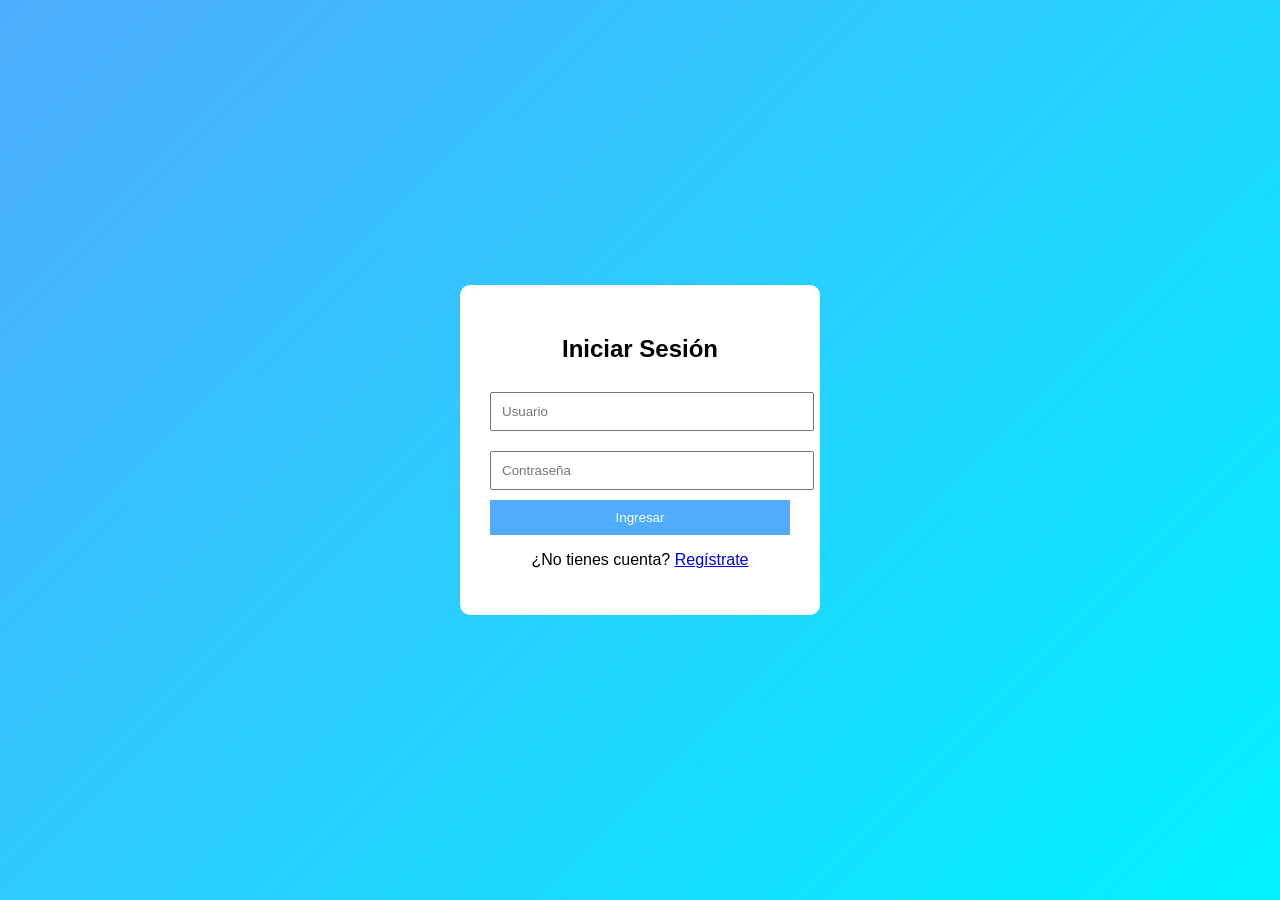
<file: index.html>
<!DOCTYPE html>
<html lang="es">
<head>
  <meta charset="UTF-8">
  <title>Login</title>
  <link rel="stylesheet" href="styles.css">
</head>
<body>

<div class="container">
  <h2>Iniciar Sesión</h2>

  <form id="loginForm">
    <input type="text" id="loginUser" placeholder="Usuario" required>
    <input type="password" id="loginPass" placeholder="Contraseña" required>

    <button type="submit">Ingresar</button>
    <p id="loginMsg"></p>
  </form>

  <p>¿No tienes cuenta? <a href="registro.html">Regístrate</a></p>
</div>

<script src="auth.js"></script>
</body>
</html>
</file>
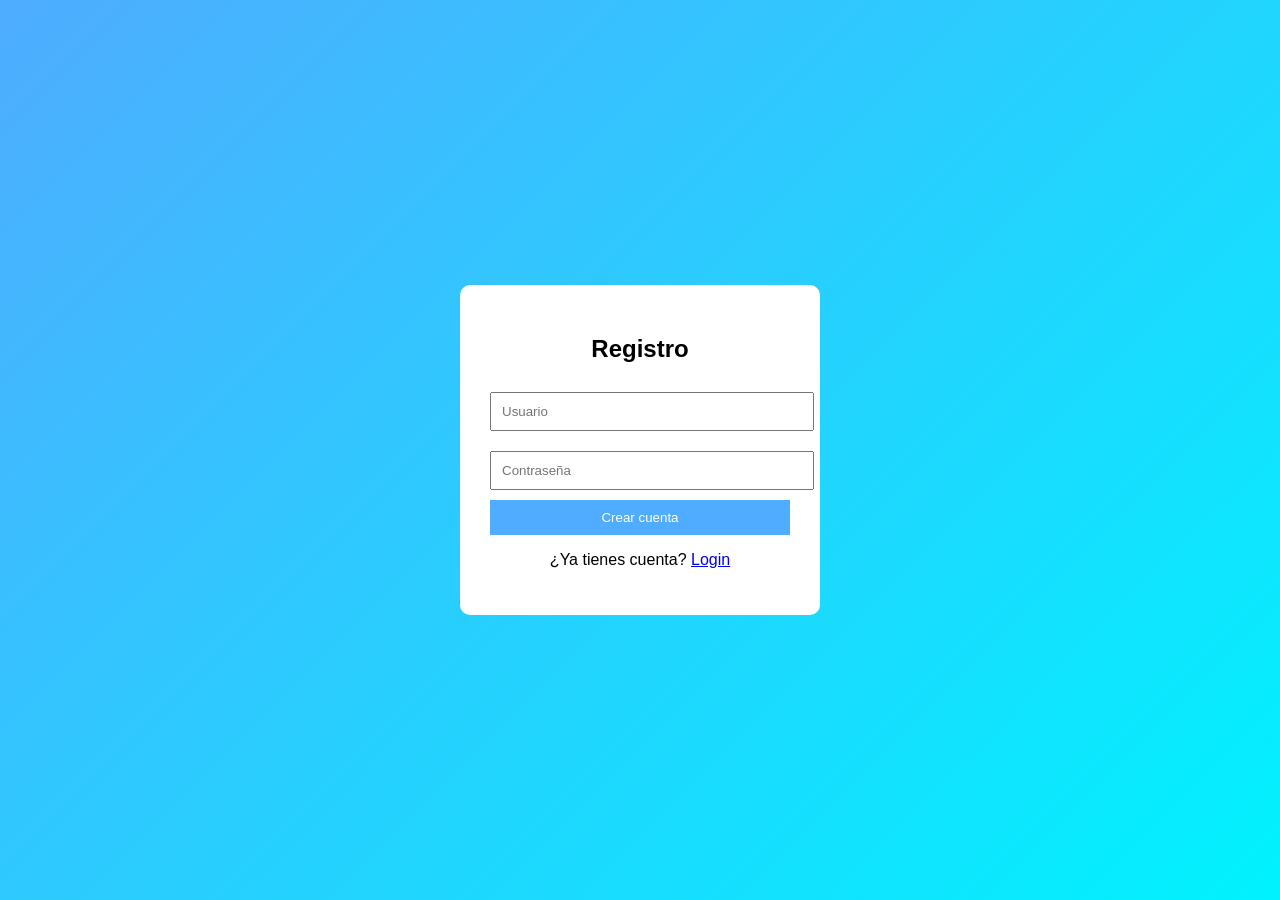
<file: registro.html>
<!DOCTYPE html>
<html lang="es">
<head>
  <meta charset="UTF-8">
  <title>Registro</title>
  <link rel="stylesheet" href="styles.css">
</head>
<body>

<div class="container">
  <h2>Registro</h2>

  <form id="registerForm">
    <input type="text" id="regUser" placeholder="Usuario" required>
    <input type="password" id="regPass" placeholder="Contraseña" required>

    <button type="submit">Crear cuenta</button>
    <p id="regMsg"></p>
  </form>

  <p>¿Ya tienes cuenta? <a href="login.html">Login</a></p>
</div>

<script src="auth.js"></script>
</body>
</html>
</file>
<file: styles.css>
body {
  margin: 0;
  font-family: 'Poppins', sans-serif;
  background: linear-gradient(135deg, #4facfe, #00f2fe);

  display: flex;
  justify-content: center;
  align-items: center;
  height: 100vh;
}

.container {
  background: white;
  padding: 30px;
  border-radius: 10px;
  width: 300px;
  text-align: center;
}

input {
  width: 100%;
  padding: 10px;
  margin: 10px 0;
}

button {
  width: 100%;
  padding: 10px;
  background: #4facfe;
  color: white;
  border: none;
  cursor: pointer;
}

button:hover {
  background: #00c6ff;
}

p {
  margin-top: 10px;
}
</file>
